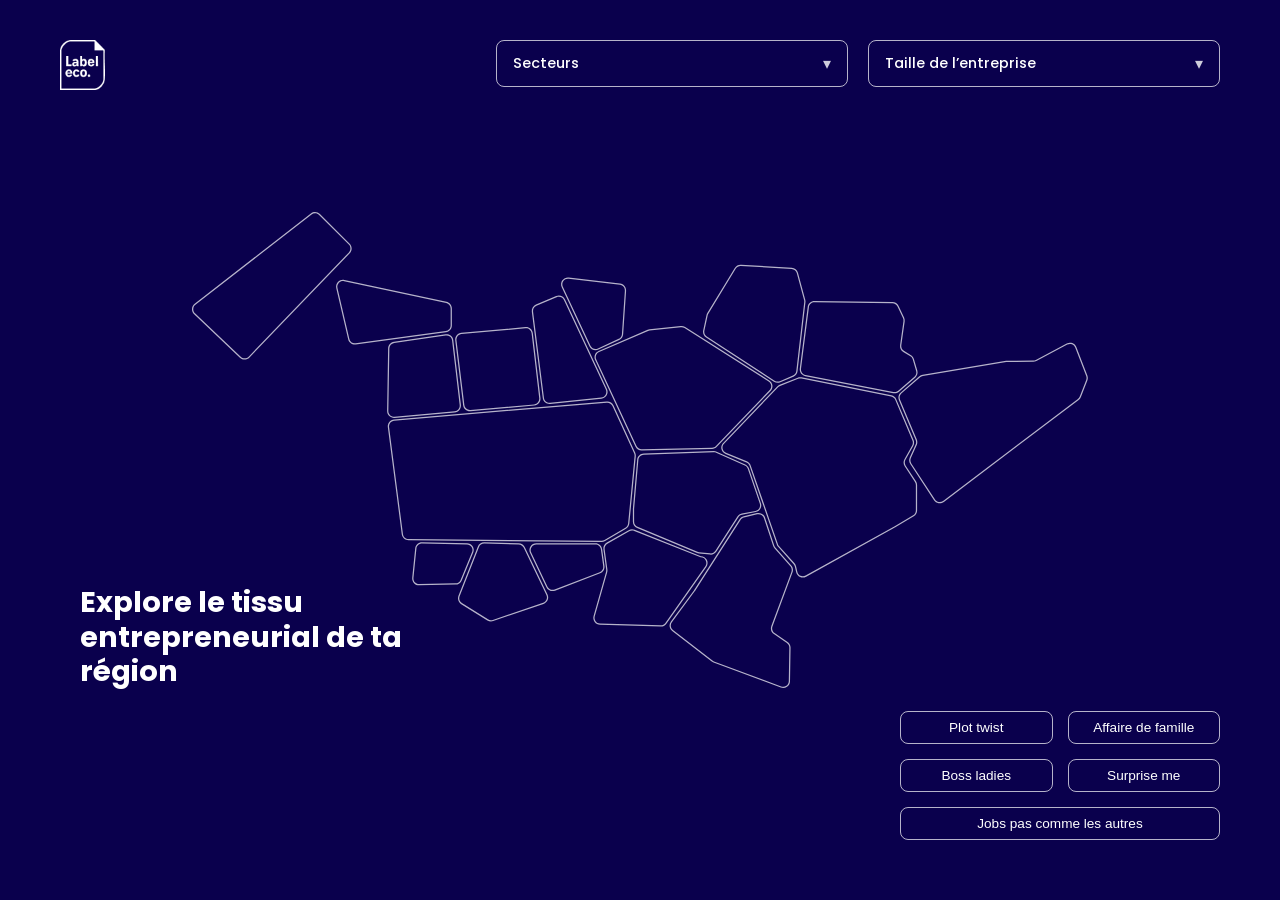
<file: notele/public/map.html>
<!DOCTYPE html>
<html lang="fr">
<head>
    <meta charset="UTF-8">
    <title>Wapi Interactive</title>
    <link rel="stylesheet" href="css/map.css">
    <link href="https://fonts.googleapis.com/css2?family=Poppins:wght@400;600&display=swap" rel="stylesheet">
</head>


<body class="dark-theme">
    <div class="fullscreen-hero">
        <div class="map-bg-container">
            <div class="icons-layer"></div> 
            
            <img src="img/map.svg" alt="Carte Wapi" class="main-map-img">
        </div>

        <div class="absolute-logo">
            <img src="img/logo.png" alt="Label Eco">
        </div>

        <div class="absolute-tagline">
            <h2>Explore le tissu<br>entrepreneurial de ta région</h2>
        </div>

        <div class="filters-top">
            <div class="dropdown" data-name="secteurs">
                <button class="pill dropdown-toggle" aria-expanded="false">Secteurs <span class="caret">▾</span></button>
                <div class="dropdown-panel" aria-hidden="true">
                    <ul>
                        <li data-value="Food"><span class="icon"><img src="img/picto/food.svg" alt="food"></span>  Food</li>
                        <li data-value="agriculture"> <span class="icon"><img src="img/picto/agriculture.svg" alt="agriculture"></span>  Agriculture / Artisanat</li>
                        <li data-value="art"> <span class="icon"><img src="img/picto/art.svg" alt="art"></span>  Art & Culture</li>
                        <li data-value="commerce"> <span class="icon"><img src="img/picto/commerce.svg" alt="commerce"></span>  Commerce / Service</li>
                        <li data-value="industrie"> <span class="icon"><img src="img/picto/industrie.svg" alt="industrie"></span>  Industrie</li>
                        <li data-value="sante"> <span class="icon"><img src="img/picto/sante.svg" alt="sante"></span>  Santé & Bien-être</li>
                        <li data-value="tech"> <span class="icon"><img src="img/picto/tech.svg" alt="tech"></span>  Tech & Innovation</li>
                    </ul>
                </div>
            </div>

            <div class="dropdown" data-name="taille">
                <button class="pill dropdown-toggle">Taille de l’entreprise <span class="caret">▾</span></button>
                <div class="dropdown-panel" aria-hidden="true">
                    <ul>
                        <li data-value="independant">Indépendant</li>
                        <li data-value="pme">PME</li>
                        <li data-value="grande">Grande entreprise</li>
                    </ul>
                </div>
            </div>
        </div>

        <div class="filters-bottom">
            <button class="pill">Plot twist</button>
            <button class="pill">Affaire de famille</button>
            <button class="pill">Boss ladies</button>
            <button class="pill">Surprise me</button>
            <button class="pill wide">Jobs pas comme les autres</button>
        </div>
    </div>

    <div id="company-modal" class="modal-overlay hidden">
        <div class="modal-card">
            <button class="close-modal">&times;</button>
            <div class="modal-header">
                <div class="modal-logo-circle">
                    <span id="m-initial">E</span>
                </div>
                <div class="modal-titles">
                    <h3 id="m-nom">ECOFROST</h3>
                    <p id="m-secteur-label">Industrie agroalimentaire</p>
                    <div class="modal-meta">
                        <span id="m-ville">Péruwelz</span>
                        <span id="m-taille">PME</span>
                    </div>
                </div>
            </div>
            <div class="modal-body">
                <p class="modal-quote">"<span id="m-description">La frite belge exportée dans le monde</span>"</p>
            </div>
            <div class="modal-footer">
                <button class="btn-discover">Découvrir l'entreprise <span>+</span></button>
                <button class="btn-video">Voir la vidéo <span class="play-icon">▶</span></button>
            </div>
        </div>
    </div>

    <script src="js/map.js"></script>
</body>
</html>
</file>
<file: notele/public/css/map.css>
:root {
    --bg-dark: #0a004d;       /* Bleu nuit profond de la charte */
    --accent-yellow: #ffd200; /* Jaune Label Eco */
    --text-dark: #0a004d;
    --white: #ffffff;
}

/* --- BASES & STRUCTURE --- */
body, html {
    margin: 0;
    padding: 0;
    height: 100%;
    width: 100%;
    background-color: var(--bg-dark);
    font-family: 'Poppins', sans-serif;
    overflow: hidden; /* Supprime le scroll pour un effet "application" */
}

.fullscreen-hero {
    position: relative;
    width: 100vw;
    height: 100vh;
    transition: filter 0.3s ease, opacity 0.3s ease;
}

/* État appliqué au fond quand une modale est ouverte */
.hero-blurred {
    opacity: 0.5;
    filter: blur(2px) grayscale(40%);
    pointer-events: none; /* Désactive les interactions avec la carte */
}

/* --- CARTE & GRILLE --- */
.map-bg-container {
    position: absolute;
    inset: 0;
    display: flex;
    justify-content: center;
    align-items: center;
    z-index: 1;
}

.main-map-img {
    max-width: 70%;
    max-height: 70%;
    object-fit: contain;
    filter: brightness(0) invert(1);
    opacity: 0.7;
}

.icons-layer {
    position: absolute;
    top: 0; 
    left: 0; 
    width: 100vw; 
    height: 100vh;
    z-index: 5;
    pointer-events: none;
}

/* --- PICTOGRAMMES (PINS) --- */
.map-icon {
    position: absolute;
    z-index: 10;
    cursor: pointer;
    pointer-events: auto;
    transform: translate(-50%, -100%);
    transition: all 0.4s cubic-bezier(0.175, 0.885, 0.32, 1.275);
}

.map-icon img {
    width: 24px;
    height: auto;
    filter: drop-shadow(0 4px 8px rgba(0,0,0,0.3));
}

.map-icon.hidden {
    opacity: 0;
    pointer-events: none;
    transform: translate(-50%, -100%) scale(0);
}

.map-icon.visible {
    opacity: 1;
    pointer-events: auto;
    transform: translate(-50%, -100%) scale(1);
}

.map-icon.focused {
    z-index: 3000 !important;
    opacity: 1 !important;
    transform: translate(-50%, -100%) scale(1.5) !important;
    filter: drop-shadow(0 0 15px var(--accent-yellow)) !important;
}

/* --- INTERFACE UTILISATEUR (UI) --- */
.absolute-logo {
    position: absolute;
    top: 40px;
    left: 60px;
    z-index: 100;
}
.absolute-logo img { height: 50px; }

.absolute-tagline {
    position: absolute;
    top: 65%;
    left: 80px;
    z-index: 100;
}
.absolute-tagline h2 {
    color: var(--white);
    font-size: 1.8rem;
    line-height: 1.2;
    max-width: 350px;
    margin: 0;
}

/* --- BOUTONS & FILTRES DU BAS --- */
.filters-bottom {
    position: absolute;
    right: 60px;
    bottom: 60px;
    display: grid;
    grid-template-columns: 1fr 1fr;
    gap: 15px;
    width: 320px;
    z-index: 100;
}

.pill {
    background: transparent;
    color: var(--white);
    border: 1px solid rgba(255,255,255,0.7);
    border-radius: 8px;
    padding: 8px 16px;
    font-size: 0.85rem;
    font-weight: 500;
    cursor: pointer;
    transition: all 0.3s ease;
    text-align: center;
}

.pill:hover {
    background: rgba(255,255,255,0.1);
}

.pill.active {
    border-color: var(--accent-yellow);
    color: var(--accent-yellow);
    background: rgba(255, 210, 0, 0.05);
}

.pill.wide {
    grid-column: span 2;
}

/* --- MENUS DÉROULANTS (DROPDOWNS) --- */
.filters-top {
    position: absolute;
    top: 40px;
    right: 60px;
    display: flex;
    gap: 20px;
    z-index: 100;
}

.dropdown {
    position: relative;
    width: 352px;
}

.dropdown-toggle {
    width: 100%;
    height: 47px;
    box-sizing: border-box;
    display: flex;
    justify-content: space-between;
    align-items: center;
    background: transparent;
    color: var(--white);
    border: 1px solid rgba(255, 255, 255, 0.7);
    border-radius: 8px;
    padding: 0 16px;
    font-family: 'Poppins', sans-serif;
    font-size: 0.9rem;
    font-weight: 500;
    cursor: pointer;
    transition: all 0.3s ease;
}

.dropdown-toggle:hover {
    background: rgba(255, 255, 255, 0.1);
}

.dropdown.open .dropdown-toggle, 
.dropdown-toggle.selected {
    border-color: var(--accent-yellow);
    color: var(--accent-yellow);
    background: rgba(255, 210, 0, 0.05);
}

.dropdown-toggle .caret {
    font-size: 1rem;
    opacity: 0.8;
}

.dropdown-panel {
    position: absolute;
    right: 0;
    top: calc(100% + 8px);
    width: 100%;
    background: var(--bg-dark);
    border: 1px solid rgba(255, 255, 255, 0.2);
    border-radius: 8px;
    padding: 8px 0;
    box-shadow: 0 10px 30px rgba(0,0,0,0.5);
    display: none;
    z-index: 110;
}

.dropdown.open .dropdown-panel {
    display: block;
}

.dropdown-panel ul {
    list-style: none;
    margin: 0;
    padding: 0;
}

/* ALIGNEMENT DES PICTOGRAMMES DANS LES MENUS */
.dropdown-panel li {
    display: flex;
    align-items: center;
    gap: 12px; /* Espace entre le picto et le texte */
    padding: 10px 16px;
    cursor: pointer;
    color: var(--white);
    font-size: 0.9rem;
    transition: 0.2s;
}

.dropdown-panel li:hover {
    background: rgba(255, 255, 255, 0.1);
}

.dropdown-panel li.selected {
    color: var(--accent-yellow);
    font-weight: 600;
    background: rgba(255, 210, 0, 0.05);
}

/* Gestion de l'image SVG dans le span */
.dropdown-panel li .icon img {
    width: 20px;
    height: 20px;
    object-fit: contain;
    display: block;
    filter: brightness(0) invert(1); /* Rend les SVG blancs par défaut */
    transition: filter 0.2s ease;
}

/* Le picto devient jaune quand sélectionné */
.dropdown-panel li.selected .icon img {
    filter: brightness(0) saturate(100%) invert(86%) sepia(42%) saturate(1007%) hue-rotate(352deg) brightness(103%) contrast(104%);
}

/* --- MODALE (DETAILS ENTREPRISE) --- */
.modal-overlay {
    position: fixed;
    inset: 0;
    background: rgba(10, 0, 77, 0.4);
    backdrop-filter: blur(4px);
    z-index: 2000;
    display: none;
}

.modal-card {
    position: absolute;
    background: var(--white);
    border-radius: 20px;
    padding: 30px;
    width: 380px;
    max-width: 90vw;
    max-height: 80vh;
    overflow-y: auto;
    box-shadow: 0 20px 50px rgba(0,0,0,0.4);
    color: var(--text-dark);
}

.modal-header { display: flex; align-items: center; gap: 20px; margin-bottom: 15px; }

.modal-logo-circle {
    width: 60px; height: 60px;
    background: var(--accent-yellow);
    border-radius: 50%;
    display: flex; justify-content: center; align-items: center;
    font-size: 30px; font-weight: bold;
}

.modal-titles h3 { margin: 0; font-size: 1.4rem; text-transform: uppercase; }
.modal-titles p { margin: 0; font-size: 0.85rem; opacity: 0.7; }

.modal-meta { display: flex; gap: 15px; color: #666; font-size: 0.8rem; margin-top: 5px; }

.modal-quote { 
    font-style: italic; 
    font-weight: 500; 
    font-size: 1.1rem; 
    margin: 20px 0; 
    line-height: 1.4;
}

.modal-footer { display: flex; gap: 10px; margin-top: 20px; }

.btn-discover, .btn-video {
    flex: 1;
    padding: 12px;
    border-radius: 10px;
    font-weight: 600;
    font-size: 0.85rem;
    cursor: pointer;
    border: none;
    display: flex; align-items: center; justify-content: center; gap: 8px;
    transition: 0.3s;
}

.btn-discover {
    border: 1.5px solid var(--text-dark);
    background: transparent;
    color: var(--text-dark);
}

.btn-video {
    background: var(--text-dark);
    color: var(--white);
}

.close-modal {
    position: absolute;
    top: 15px; right: 15px;
    background: none; border: none;
    font-size: 24px; cursor: pointer;
    color: #999;
}
</file>
